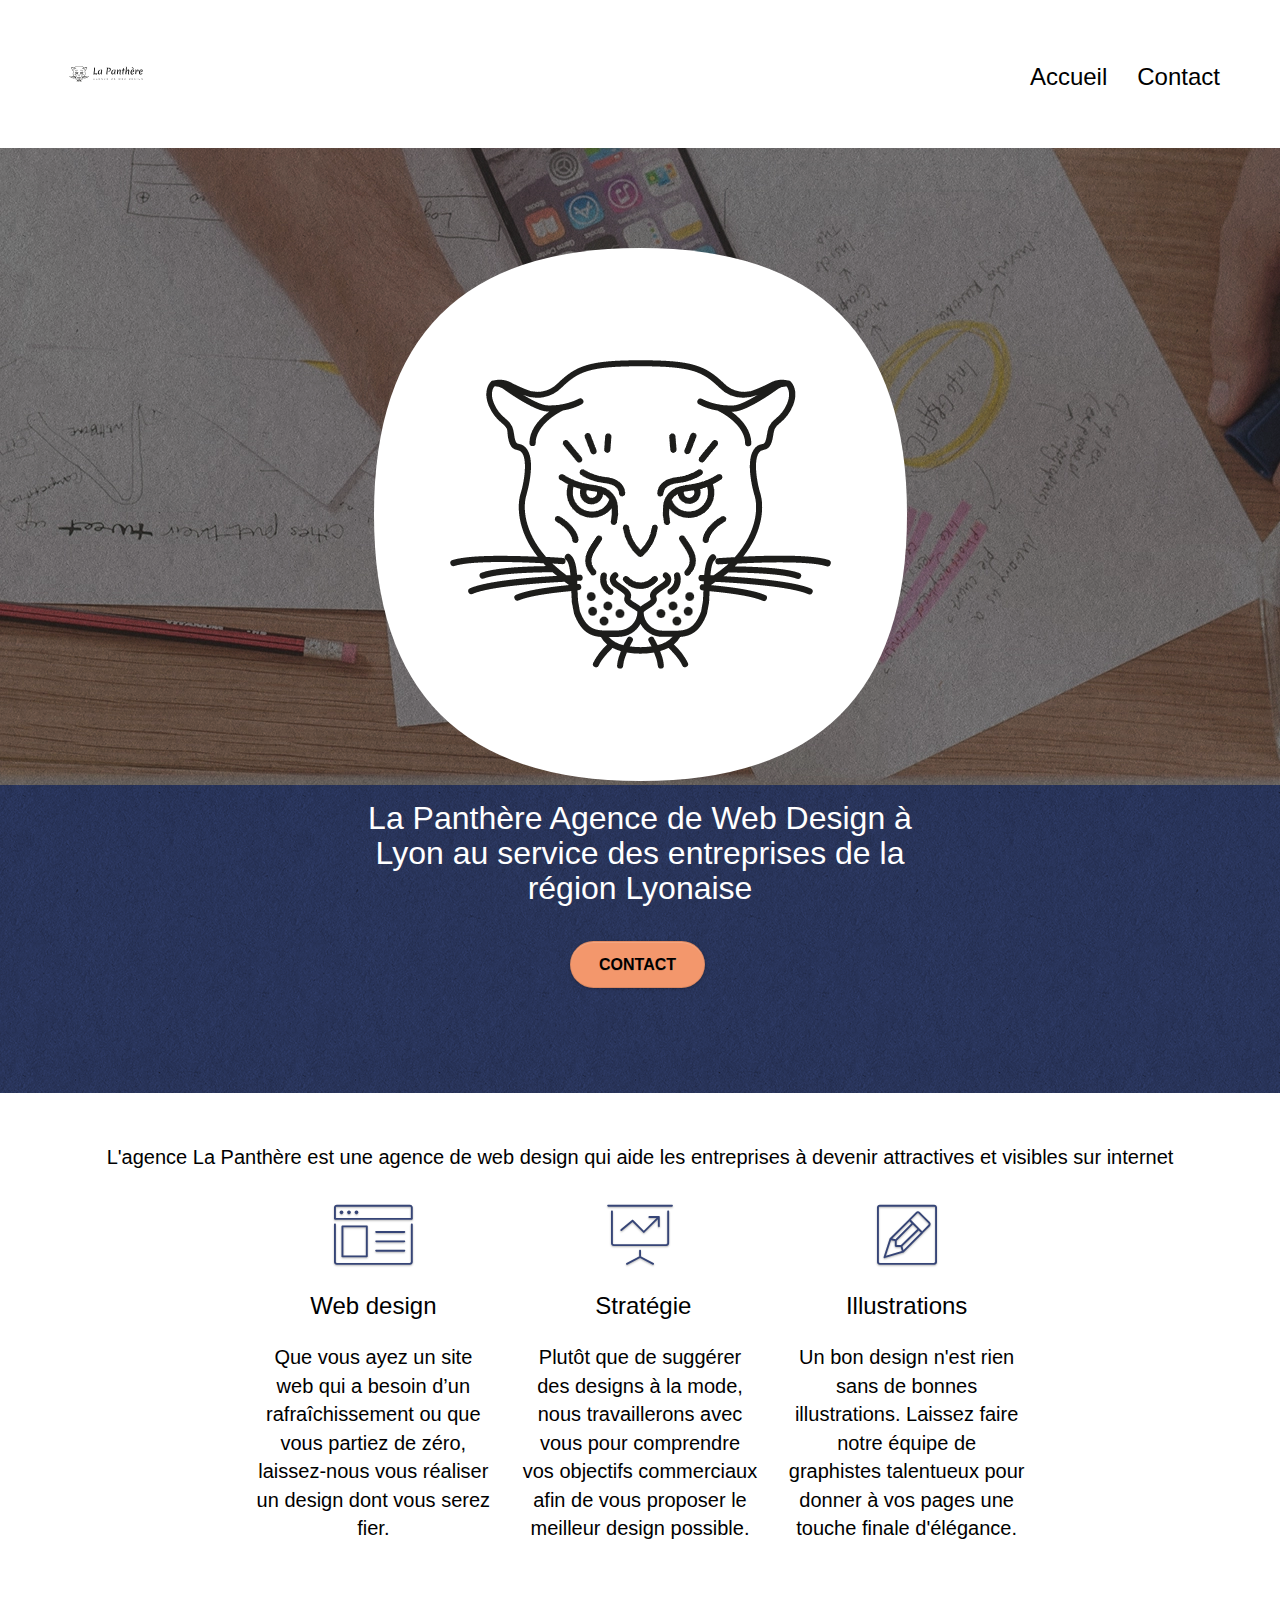
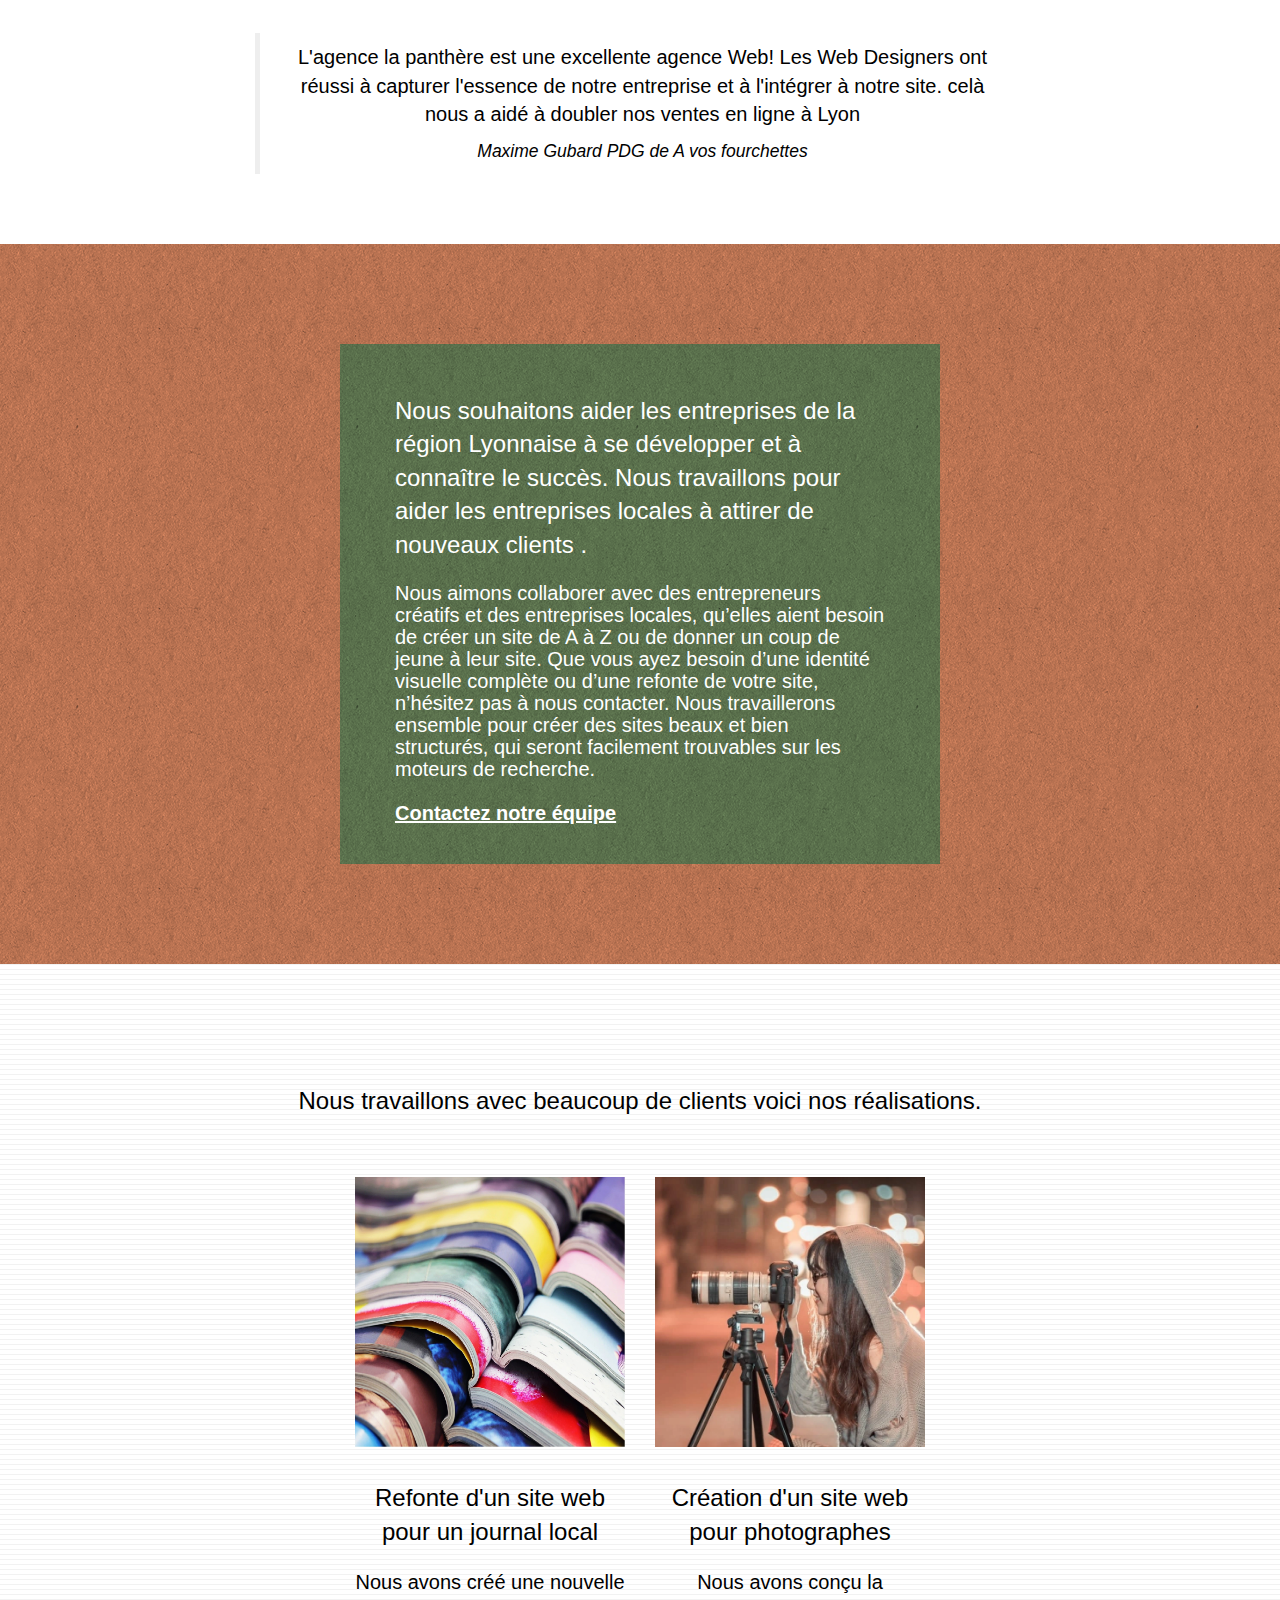
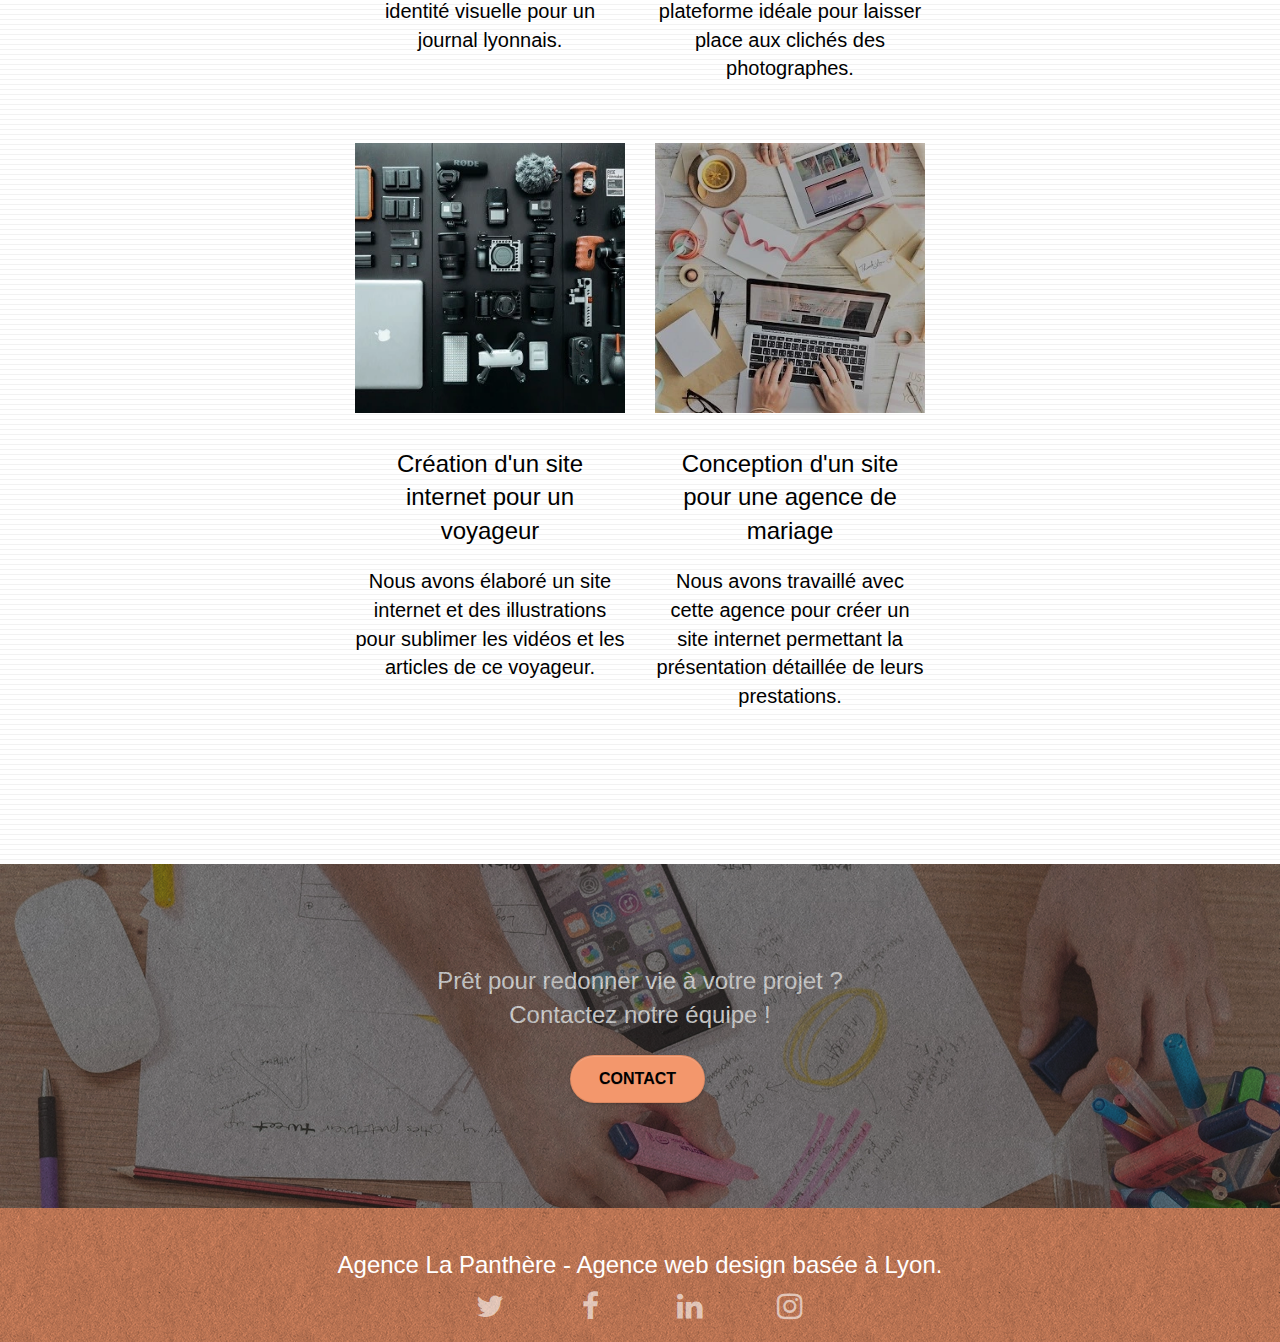
<file: index.html>
<!doctype html>
<html lang="fr">

<head>

        <meta charset="utf-8">

        <meta name="description"
                content="Entreprise Web design Lyon, Stratégie Web, Illustrations,site internet pour les entrerpises, région Lyonaise, seo, accessibilité, visibilité">

        <meta name="viewport" content="width=device-width, initial-scale=1.0, viewport-fit=cover">

        <link rel="shortcut icon" type="image/jpg" href="lapanthere.jpg">

        <link rel="stylesheet" type="text/css" href="./css/bootstrap.css">
        <link rel="stylesheet" type="text/css" href="style.css">
        <link rel="stylesheet" type="text/css" href="./css/font-awesome.css">
        <link rel="stylesheet" type="text/css" href="./css/et-line.css">


        <script src="./js/jquery-2.1.0.js"></script>
        <script src="./js/bootstrap.js"></script>
        <script src="./js/blocs.js"></script>
        <script src="./js/jquery.touchSwipe.js" defer></script>
        <script src="./js/gmaps.js"></script>

        <title>La Panthère, Entreprise Web design Lyon</title>

        <!-- Analytics -->

        <!-- Analytics END -->

</head>

<body>
        <main>
                <!-- Principal conteneur -->
                <div class="page-container">

                        <!-- bloc-0 -->

                        <div class="bloc bgc-white l-bloc " id="bloc-0">
                                <div class="container bloc-sm">
                                        <nav class="navbar row">
                                                <div class="navbar-header">
                                                        <a class="navbar-brand" href="index.html"><img
                                                                        src="img/agence-la-panthere-monochrome.svg"
                                                                        alt="lyon web design logo agence web meilleure agence"
                                                                        height="60"></a>
                                                        <button id="nav-toggle" type="button"
                                                                class="ui-navbar-toggle navbar-toggle"
                                                                data-toggle="collapse" data-target=".navbar-1">
                                                                <span class="sr-only">Toggle navigation</span><span
                                                                        class="icon-bar"></span><span
                                                                        class="icon-bar"></span><span
                                                                        class="icon-bar"></span>
                                                        </button>
                                                </div>
                                                <div class="collapse navbar-collapse navbar-1 special-dropdown-nav">
                                                        <ul class="site-navigation nav navbar-nav">
                                                                <li>
                                                                        <a href="index.html">Accueil</a>
                                                                </li>
                                                                <li>
                                                                        <a href="contact.html">Contact</a>
                                                                </li>
                                                        </ul>
                                                </div>
                                        </nav>
                                </div>
                        </div>

                        <!-- bloc-0 END -->

                        <!-- bloc-1-presentation -->
                        <section>
                                <div class="bloc bgc-dark-slate-blue bg-banniere d-bloc bg-t-edge bloc-bg-texture texture-paper b-parallax"
                                        id="bloc-1-hero">
                                        <div class="container bloc-lg">
                                                <div class="row tight-width-whitespace">
                                                        <div class="col-sm-12">
                                                                <img src="img/logo.png"
                                                                        class="center-block image-resize-mode"
                                                                        height="40"
                                                                        alt="Agence La Panthère, agence web Lyon, création logo Lyon">
                                                                <h1 class="text-center hero-bloc-text">
                                                                        La Panthère Agence de Web Design à Lyon au
                                                                        service des entreprises de la région Lyonaise
                                                                </h1>
                                                                <div class="text-center">
                                                                        <a href="contact.html"
                                                                                class="btn btn-lg btn-clean btn-rd cta-hero btn-atomic-tangerine"
                                                                                id="cta-hero">Contact</a>
                                                                </div>
                                                        </div>
                                                </div>
                                        </div>
                                </div>
                        </section>
                        <!-- bloc-1-presentation END -->

                        <!-- bloc-2-services -->
                        <section>
                                <div class="bloc bgc-white l-bloc" id="bloc-2-services">
                                        <div class="container bloc-md">
                                                <div class="row">
                                                        <div class="col-sm-12 text-center">
                                                                <p class="text-center tc-black">
                                                                        L'agence La Panthère est une agence de
                                                                        web design qui aide les entreprises à
                                                                        devenir attractives et visibles sur
                                                                        internet
                                                                </p>
                                                        </div>
                                                </div>
                                                <div class="row voffset-lg med-width-whitespace">
                                                        <div class="col-sm-4">
                                                                <div class="text-center">
                                                                        <span
                                                                                class="et-icon-browser sm-shadow icon-dark-slate-blue icons icon-lg"></span>
                                                                </div>
                                                                <h2 class="mg-md text-center tc-black">
                                                                        Web design
                                                                </h2>
                                                                <p class="text-center tc-black ">
                                                                        Que vous ayez un site web qui a besoin
                                                                        d&rsquo;un rafraîchissement ou que vous partiez
                                                                        de zéro, laissez-nous vous réaliser un design
                                                                        dont vous serez fier.
                                                                </p>
                                                        </div>
                                                        <div class="col-sm-4">
                                                                <div class="text-center">
                                                                        <span
                                                                                class="et-icon-presentation sm-shadow icon-dark-slate-blue icons icon-lg"></span>
                                                                </div>
                                                                <h2 class="mg-md text-center tc-black">
                                                                        &nbsp;Stratégie
                                                                </h2>
                                                                <p class="text-center tc-black">
                                                                        Plutôt que de suggérer des designs à la mode,
                                                                        nous travaillerons avec vous pour comprendre vos
                                                                        objectifs commerciaux afin de vous proposer le
                                                                        meilleur design possible.<br>
                                                                </p>
                                                        </div>
                                                        <div class="col-sm-4">
                                                                <div class="text-center">
                                                                        <span
                                                                                class="et-icon-edit sm-shadow icon-dark-slate-blue icons icon-lg"></span>
                                                                </div>
                                                                <h2 class="mg-md text-center tc-black">
                                                                        Illustrations
                                                                </h2>
                                                                <p class="text-center tc-black">
                                                                        Un bon design n'est rien sans de bonnes
                                                                        illustrations. Laissez faire notre équipe de
                                                                        graphistes talentueux pour donner à vos pages
                                                                        une touche finale d'élégance.
                                                                </p>
                                                        </div>
                                                </div>
                                                <div class="row voffset-lg voffset">
                                                        <div class="col-xs-12 col-md-8 col-md-offset-2 text-center">
                                                                <blockquote>
                                                                        <p class="text-center tc-black">
                                                                                L'agence la panthère est une excellente
                                                                                agence
                                                                                Web!
                                                                                Les Web Designers ont réussi à capturer
                                                                                l'essence de notre entreprise
                                                                                et à l'intégrer à notre site.
                                                                                celà nous a aidé à doubler nos ventes en
                                                                                ligne à
                                                                                Lyon
                                                                        </p>
                                                                        <cite class="text-center tc-black">
                                                                                Maxime Gubard PDG de A vos fourchettes
                                                                        </cite>
                                                                </blockquote>
                                                        </div>
                                                </div>
                                        </div>
                                </div>
                        </section>
                        <!-- bloc-2-services END -->
                        <!-- bloc-3-what-i-do -->
                        <section>
                                <div class="bloc tc-white bgc-atomic-tangerine bg-presentation d-bloc bloc-bg-texture texture-paper b-parallax"
                                        id="bloc-3-what-i-do">
                                        <div class="container bloc-lg">
                                                <div class="row tight-width-whitespace black-background">
                                                        <div class="col-sm-12">
                                                                <h2 class="mg-md tc-white">
                                                                        Nous souhaitons aider les entreprises de la
                                                                        région Lyonnaise à se développer et à connaître
                                                                        le succès. Nous travaillons pour aider les
                                                                        entreprises locales à attirer de nouveaux
                                                                        clients .<br>
                                                                </h2>
                                                                <p class="statement-bloc-text tc-white">
                                                                        Nous aimons collaborer avec des entrepreneurs
                                                                        créatifs et des entreprises locales,
                                                                        qu’elles aient besoin de créer un site de A à Z
                                                                        ou de donner un coup de jeune à leur site.
                                                                        Que vous ayez besoin d’une identité visuelle
                                                                        complète ou d’une refonte de votre site,
                                                                        n’hésitez pas à nous contacter. Nous
                                                                        travaillerons ensemble pour créer des sites
                                                                        beaux et bien structurés, qui seront facilement
                                                                        trouvables sur les moteurs de recherche.
                                                                        <br><br><a class="ltc-white bold-link"
                                                                                href="contact.html">Contactez notre
                                                                                équipe</a><br>
                                                                </p>
                                                        </div>
                                                </div>
                                        </div>
                                </div>
                        </section>
                        <!-- bloc-3-what-i-do END -->
                        <!-- bloc-4-portfolio -->
                        <section>
                                <div class="bloc bgc-white bg-lines-h2-bg bg-repeat l-bloc" id="bloc-4-portfolio">
                                        <div class="container bloc-lg">
                                                <div class="row">
                                                        <div class="col-sm-12 text-center">
                                                                <h2 class="text-center tc-black">
                                                                        Nous travaillons avec beaucoup de clients
                                                                        voici nos réalisations.
                                                                </h2>
                                                        </div>
                                                </div>
                                                <div class="row tight-width-whitespace portfolio-row">
                                                        <div class="col-sm-6">
                                                                <article>
                                                                        <a href="#journal-local"
                                                                                data-lightbox="img/journal-local.webp"
                                                                                data-gallery-id="gallery-1"
                                                                                data-caption="Refonte d'un site web pour un journal local"
                                                                                data-frame="snapshot-lb"><img
                                                                                        src="img/journal-local.webp"
                                                                                        alt="Lyon web design logo agence web meilleure agence et refonte site web journal"
                                                                                        class="img-responsive portfolio-thumb"></a>

                                                                        <h2 class="mg-md text-center tc-black">
                                                                                Refonte d'un site web pour un journal
                                                                                local
                                                                        </h2>
                                                                        <p class="text-center tc-black">
                                                                                Nous avons créé une nouvelle identité
                                                                                visuelle
                                                                                pour un journal lyonnais.
                                                                        </p>
                                                                </article>
                                                        </div>
                                                        <div class="col-sm-6">
                                                                <article>
                                                                        <a href="#photographes"
                                                                                data-lightbox="img/photographes.webp"
                                                                                data-gallery-id="gallery-1"
                                                                                data-caption="Création d'un site web pour photographes"
                                                                                data-frame="snapshot-lb"><img
                                                                                        src="img/photographes.webp"
                                                                                        class="img-responsive portfolio-thumb"
                                                                                        alt="Lyon web design logo agence web meilleure agence, Création d'un site web pour photographes"></a>
                                                                        <h2 class="mg-md text-center tc-black">
                                                                                Création d'un site web pour photographes
                                                                        </h2>
                                                                        <p class="text-center tc-black">
                                                                                Nous avons conçu la plateforme idéale
                                                                                pour
                                                                                laisser place aux clichés des
                                                                                photographes.
                                                                        </p>
                                                                </article>
                                                        </div>
                                                </div>
                                                <div class="row tight-width-whitespace portfolio-row">
                                                        <div class="col-sm-6">
                                                                <article>
                                                                        <a href="#articles-voyageur"
                                                                                data-lightbox="img/articles-voyageur.webp"
                                                                                data-gallery-id="gallery-1"
                                                                                data-caption="Création d'un site internet pour un voyageur"
                                                                                data-frame="snapshot-lb"><img
                                                                                        src="img/articles-voyageur.webp"
                                                                                        class="img-responsive portfolio-thumb"
                                                                                        alt="paris web design logo agence web meilleure agence, Création d'un site web pour voyageur"></a>
                                                                        <h2 class="mg-md text-center tc-black">
                                                                                Création d'un site internet pour un
                                                                                voyageur
                                                                        </h2>
                                                                        <p class="text-center tc-black">
                                                                                Nous avons élaboré un site internet et
                                                                                des
                                                                                illustrations pour sublimer les vidéos
                                                                                et les
                                                                                articles de ce voyageur.
                                                                        </p>
                                                                </article>
                                                        </div>
                                                        <div class="col-sm-6">
                                                                <article>
                                                                        <a href="#agence-mariage"
                                                                                data-lightbox="img/agence-mariage.webp"
                                                                                data-gallery-id="gallery-1"
                                                                                data-caption="Conception d'un site pour une agence de mariage"
                                                                                data-frame="snapshot-lb"><img
                                                                                        src="img/agence-mariage.webp"
                                                                                        class="img-responsive portfolio-thumb"
                                                                                        alt=" lyon web design logo agence web meilleure agence, Création d'un site web pour agence de mariage"></a>
                                                                        <h2 class="mg-md text-center tc-black">
                                                                                Conception d'un site pour une agence de
                                                                                mariage
                                                                        </h2>
                                                                        <p class="text-center tc-black">
                                                                                Nous avons travaillé avec cette agence
                                                                                pour
                                                                                créer un site internet permettant la
                                                                                présentation détaillée de leurs
                                                                                prestations.
                                                                        </p>
                                                                </article>
                                                        </div>
                                                </div>
                                        </div>
                                </div>
                        </section>
                        <!-- bloc-4-portfolio END -->

                        <!-- bloc-5-cta -->
                        <section>
                                <div class="bloc bgc-dark-slate-blue bg-banniere d-bloc bloc-bg-texture texture-paper"
                                        id="bloc-5-cta">
                                        <div class="container bloc-lg">
                                                <div class="row">
                                                        <h2 class="mg-md text-center tc-white tight-width-whitespace">
                                                                Prêt pour redonner vie à votre projet ?<br>Contactez
                                                                notre équipe !
                                                        </h2>
                                                        <div class="col-sm-12 text-center">
                                                                <a href="contact.html"
                                                                        class="btn btn-atomic-tangerine btn-clean btn-rd btn-lg cta-hero">Contact</a>
                                                        </div>
                                                </div>
                                        </div>
                                </div>
                        </section>
                        <!-- bloc-5-cta END -->

                        <!-- Footer - bloc-8 -->
                        <footer>
                                <div class="bloc bgc-atomic-tangerine d-bloc bloc-bg-texture texture-paper" id="bloc-8">
                                        <div class="container bloc-sm">
                                                <div class="row">
                                                        <div class="col-sm-12">
                                                                <h2 class="text-center tc-white">
                                                                        Agence La Panthère - Agence web design basée à
                                                                        Lyon.<br>
                                                                </h2>
                                                                <div class="row row-no-gutters social">
                                                                        <div class="col-sm-3">
                                                                                <div class="text-center white">
                                                                                        <a class="social white"
                                                                                                href="index.html"><span
                                                                                                        class="fa fa-twitter icon-md"></span></a>
                                                                                </div>
                                                                        </div>
                                                                        <div class="col-sm-3">
                                                                                <div class="text-center white">
                                                                                        <a class="social white"
                                                                                                href="index.html"><span
                                                                                                        class="fa fa-facebook icon-md"></span></a>
                                                                                </div>
                                                                        </div>
                                                                        <div class="col-sm-3">
                                                                                <div class="text-center white">
                                                                                        <a class="social white"
                                                                                                href="index.html"><span
                                                                                                        class="fa fa-linkedin icon-md"></span></a>
                                                                                </div>
                                                                        </div>
                                                                        <div class="col-sm-3">
                                                                                <div class="text-center white">
                                                                                        <a class="social white"
                                                                                                href="index.html"><span
                                                                                                        class="fa fa-instagram icon-md"></span></a>
                                                                                </div>
                                                                        </div>
                                                                </div>
                                                        </div>
                                                </div>
                                        </div>
                                </div>
                        </footer>
                        <!-- Footer - bloc-8 END -->
                </div>
        </main>
        <!-- Principal conteneur END -->
</body>

</html>
</file>
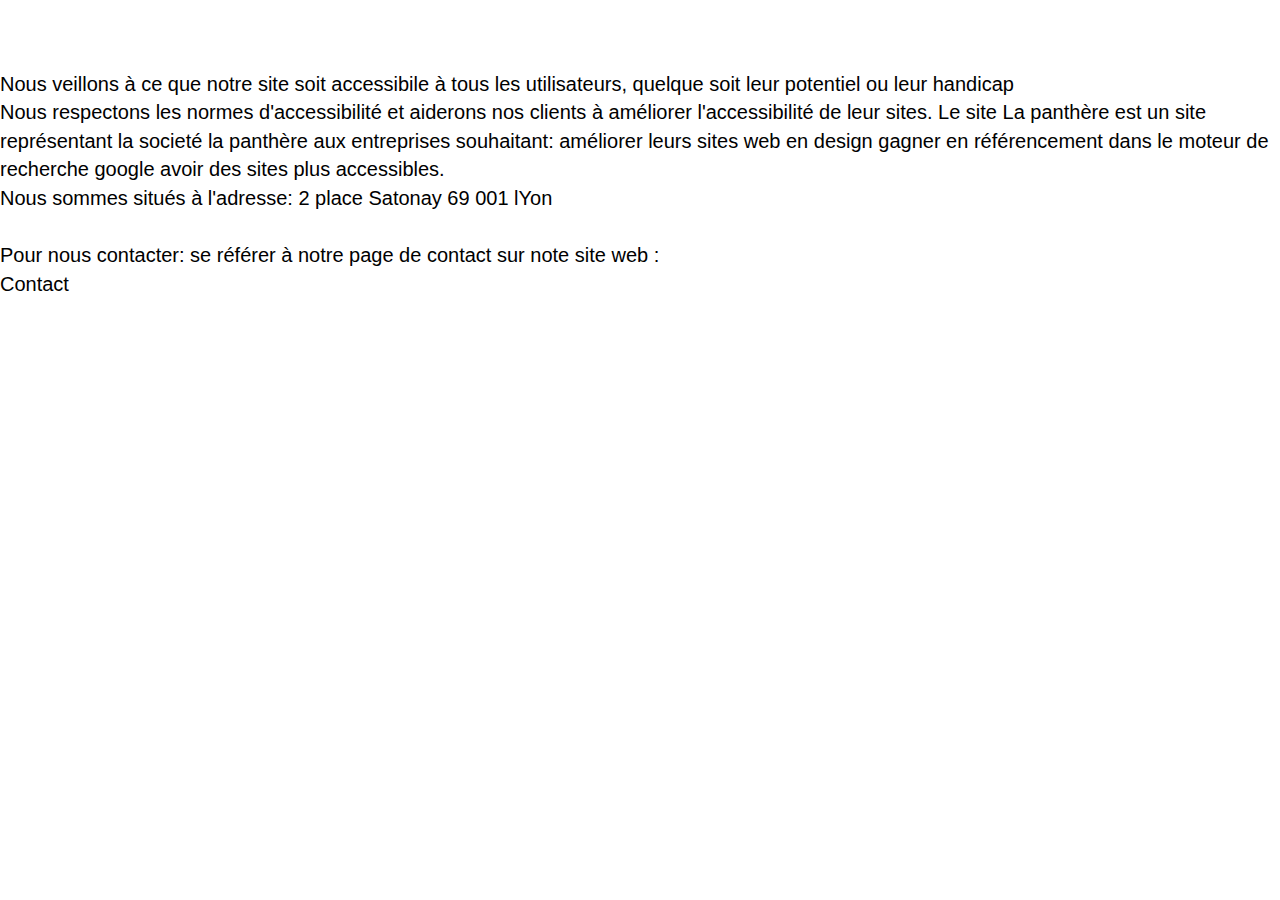
<file: accessibilite.html>
<!doctype html>
<html lang="fr">
<head>
    <meta charset="utf-8">
    <meta name="keywords" content="seo, google, site web, site internet, agence design paris, agence design, agence design,agence design,agence design,agence design,agence design,agence design,agence design,agence design">
    <meta name="description" content="">
    <meta name="viewport" content="width=device-width, initial-scale=1.0, viewport-fit=cover">
    <link rel="shortcut icon" type="image/png" href="favicon.jpg">

        <link rel="stylesheet" type="text/css" href="./css/bootstrap.css">
        <link rel="stylesheet" type="text/css" href="style.css">
        <link rel="stylesheet" type="text/css" href="./css/font-awesome.css">
        <link rel="stylesheet" type="text/css" href="./css/et-line.css">


        <script src="./js/jquery-2.1.0.js"></script>
        <script src="./js/bootstrap.js"></script>
        <script src="./js/blocs.js"></script>
        <script src="./js/jquery.touchSwipe.js" defer></script>
        <script src="./js/gmaps.js"></script>

    <title>.</title>

<!-- Analytics -->

<!-- Analytics END -->

</head>
<body>
<!-- Principal conteneur -->
<div class="page-container">

        <h1 class="text-center">
               Acccessibilité de notre site web
            </h1>
           <p>
     Nous veillons à ce que notre site soit accessibile à tous les utilisateurs, quelque soit leur potentiel ou leur handicap
    <br>
        Nous respectons les normes d'accessibilité et aiderons nos clients à améliorer l'accessibilité de leur sites.

    Le site La panthère est un site représentant la societé la panthère aux entreprises souhaitant:
   améliorer leurs sites web en design
   gagner en référencement dans le moteur de recherche google
   avoir des sites plus accessibles.
   <br>
 Nous sommes situés à l'adresse:
 2 place Satonay 69 001 lYon
 <br>
<br>
 Pour nous contacter: se référer à notre page de contact sur note site web :
   <br>
   <a href="contact.html">Contact</a>
             <br>
    </p>

</div>
</body>
</file>
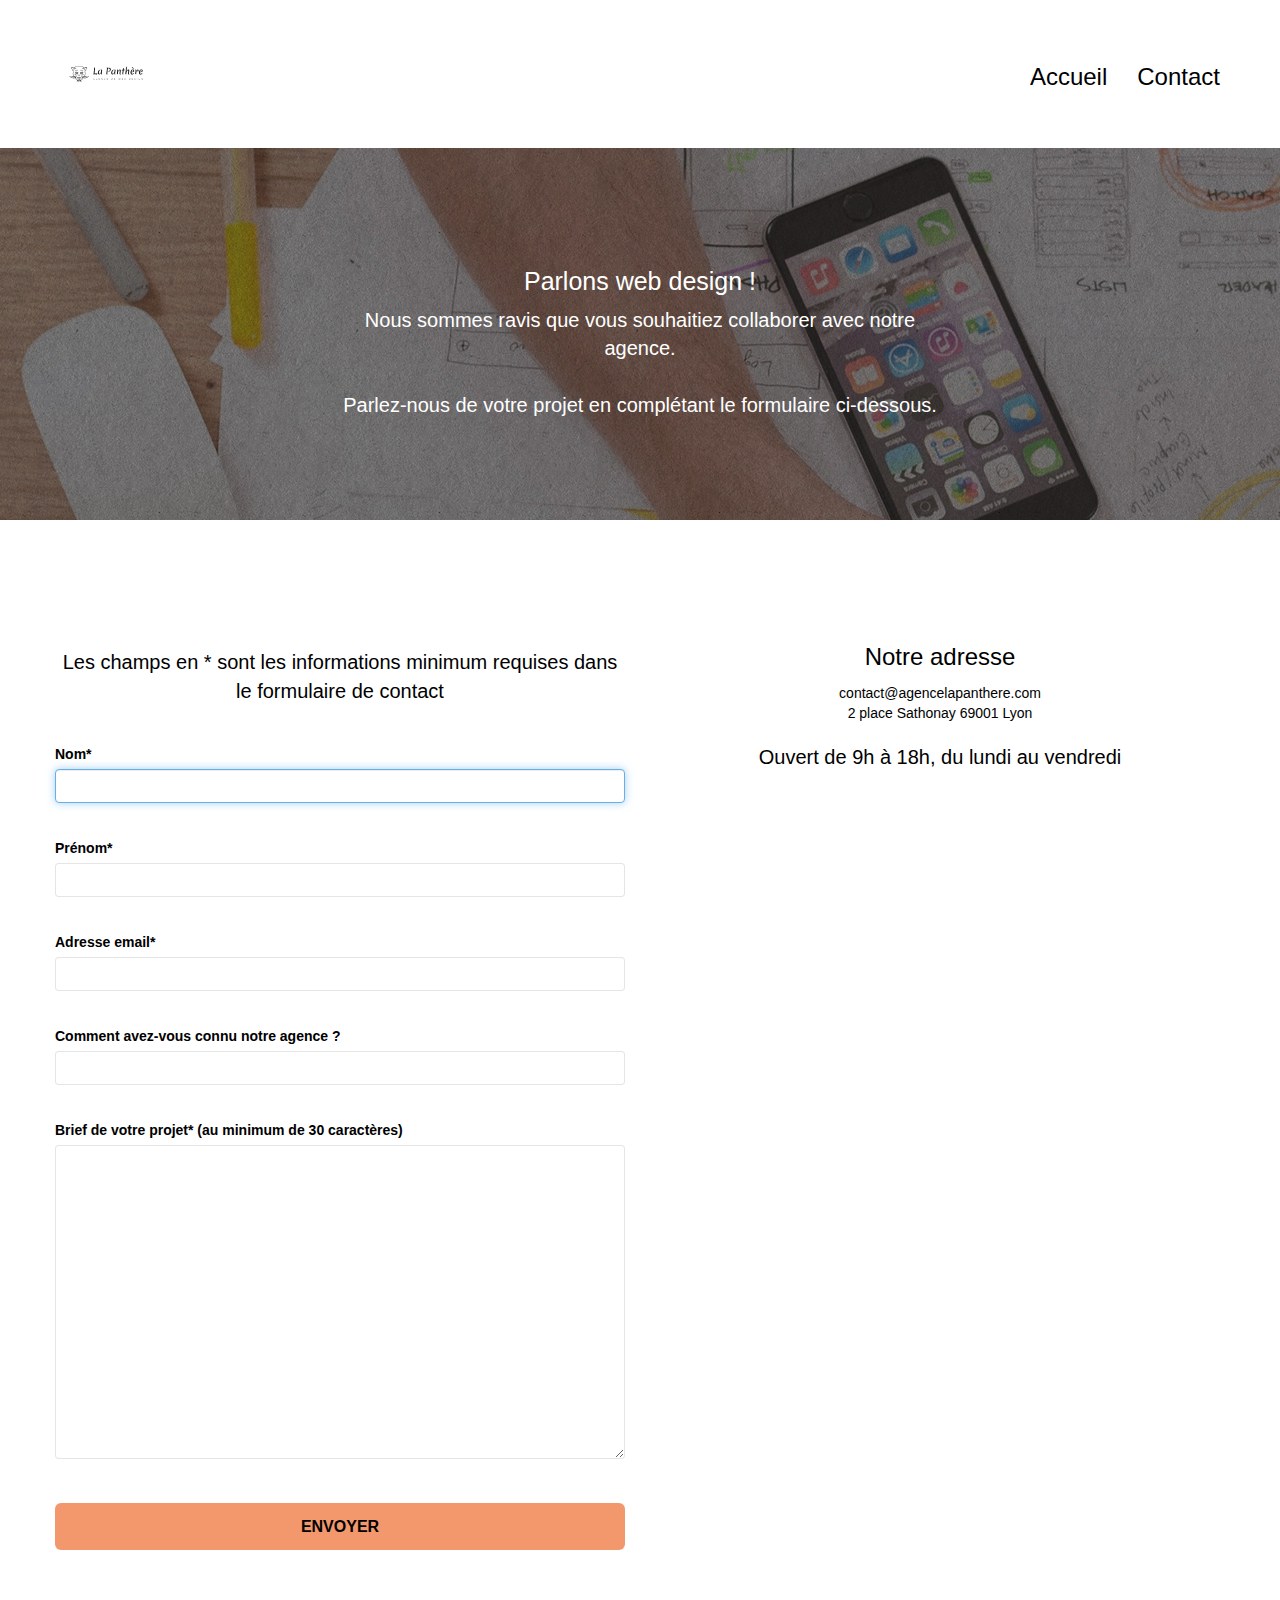
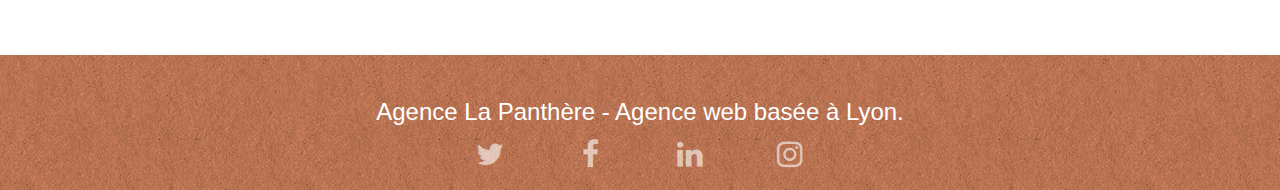
<file: contact.html>
<!doctype html>
<html lang="fr">

<head>
	<meta charset="utf-8">
	<meta name="description"
		content="Entreprise Web Design à Lyon, site internet, agence Design Web Lyon, SEO, ACCESSIBILITE, Visibilité, Stratégie Web, Région Lyonaise, contact@agencelapanthere">
	<meta name="viewport" content="width=device-width, initial-scale=1.0, viewport-fit=cover">
	<link rel="shortcut icon" type="image/png" href="lapanthere.jpg">

	<link rel="stylesheet" type="text/css" href="./css/bootstrap.css">
	<link rel="stylesheet" type="text/css" href="style.css">
	<link rel="stylesheet" type="text/css" href="./css/font-awesome.css">
	<link rel="stylesheet" type="text/css" href="./css/et-line.css">


	<script src="./js/jquery-2.1.0.js"></script>
	<script src="./js/bootstrap.js"></script>
	<script src="./js/blocs.js"></script>
	<script src="./js/jquery.touchSwipe.js" defer></script>
	<script src="./js/gmaps.js"></script>

	<title>Contactez nous, La panthère: Agence Web Design à Lyon </title>

	<!-- Analytics -->

	<!-- Analytics END -->

</head>

<body>
	<!-- Principal conteneur -->
	<main>
		<div class="page-container">

			<!-- bloc-0 -->
			<div class="bloc bgc-white l-bloc " id="bloc-0">
				<div class="container bloc-sm">
					<nav class="navbar row">
						<div class="navbar-header">
							<a class="navbar-brand" href="index.html"><img src="img/agence-la-panthere-monochrome.svg"
									alt="logo agence lyonaise web design " height="60"></a>
							<button id="nav-toggle" type="button" class="ui-navbar-toggle navbar-toggle"
								data-toggle="collapse" data-target=".navbar-1">
								<span class="sr-only">Toggle navigation</span><span class="icon-bar"></span><span
									class="icon-bar"></span><span class="icon-bar"></span>
							</button>
						</div>
						<div class="collapse navbar-collapse navbar-1 special-dropdown-nav">
							<ul class="site-navigation nav navbar-nav">
								<li>
									<a href="index.html">Accueil</a>
								</li>
								<li>
									<a href="contact.html">Contact</a>
								</li>
							</ul>
						</div>
					</nav>
				</div>
			</div>
			<!-- bloc-0 END -->

			<!-- bloc-6 -->
			<section>
				<div class="bloc bg-dots-bg bg-repeat bgc-atomic-tangerine bg-banniere d-bloc bloc-bg-texture texture-paper"
					id="bloc-6">
					<div class="container bloc-lg">
						<div class="row">
							<div class="col-sm-12">
								<h1 class="text-center hero-bloc-text">
									Parlons web design !
								</h1>
								<p class="text-center mg-lg tc-white tight-width-whitespace">
									Nous sommes ravis que vous souhaitiez collaborer avec notre agence.<br>
									<br>
									Parlez-nous de votre projet en complétant le formulaire ci-dessous.
								</p>
							</div>
						</div>
					</div>
				</div>
			</section>
			<!-- bloc-6 END -->

			<!-- bloc-7 -->
			<div class="bloc bgc-white l-bloc" id="bloc-7">
				<div class="container bloc-lg">
					<div class="row">
						<div class="col-sm-6">
							<form id="form_1" novalidate>
								<p class="text-center tc-black ">
									<br>
									Les champs en * sont les informations minimum requises dans le formulaire de
									contact<br>
									<br>
								<div class="form-group">
									<label for="name">Nom*
									</label>
									<input id="name" autofocus class="form-control" required>
									<br>
								</div>
								<div class="form-group">
									<label for="firstname"> Prénom* </label>
									<input id="firstname" class="form-control" required>
									<br>
								</div>
								<div class="form-group">
									<label for="email">Adresse email* </label>
									<input id="email" class="form-control" type="email" required>
									<br>
								</div>
								<div class="form-group">
									<label for="input_504">Comment avez-vous connu notre agence ? </label>
									<input class="form-control" required id="input_504">
									<br>
								</div>
								<div class="form-group">
									<label for="message">Brief de votre projet* (au minimum de 30
										caractères)<br></label>
									<textarea id="message" class="form-control" rows="15" cols="100"
										required></textarea>
									<br>
								</div>
								<button class="bloc-button btn btn-lg btn-block cta-hero btn-atomic-tangerine"
									type="submit">
									Envoyer
								</button>
							</form>
						</div>
						<div class="col-sm-6 ">
							<article class="text-center tc-black">
								<h2>Notre adresse</h2>
								<address>
									<a href="mailto:contact@agencelapanthere.com">contact@agencelapanthere.com</a><br>
									<a href="nos-locaux">2 place Sathonay 69001 Lyon</a>
								</address>
								<p>Ouvert de 9h à 18h, du lundi au vendredi</p>
							</article>
						</div>
					</div>
				</div>
			</div>
			<!-- bloc-7 END -->

			<!-- Footer - bloc-8 -->
			<footer>
				<div class="bloc bgc-atomic-tangerine d-bloc bloc-bg-texture texture-paper" id="bloc-8">
					<div class="container bloc-sm">
						<div class="row">
							<div class="col-sm-12">
								<h2 class="text-center tc-white">
									Agence La Panthère - Agence web basée à Lyon.<br>
								</h2>
								<div class="row row-no-gutters social">
									<div class="col-sm-3">
										<div class="text-center white">
											<a class="social white" href="index.html"><span
													class="fa fa-twitter icon-md"></span></a>
										</div>
									</div>
									<div class="col-sm-3">
										<div class="text-center white">
											<a class="social white" href="index.html"><span
													class="fa fa-facebook icon-md"></span></a>
										</div>
									</div>
									<div class="col-sm-3">
										<div class="text-center white">
											<a class="social white" href="index.html"><span
													class="fa fa-linkedin icon-md"></span></a>
										</div>
									</div>
									<div class="col-sm-3">
										<div class="text-center white">
											<a class="social white" href="index.html"><span
													class="fa fa-instagram icon-md"></span></a>
										</div>
									</div>
								</div>
							</div>
						</div>
					</div>
				</div>
			</footer>
			<!-- Footer - bloc-8 END -->
		</div>
	</main>
	<!-- Principal conteneur END -->
</body>

</html>
</file>
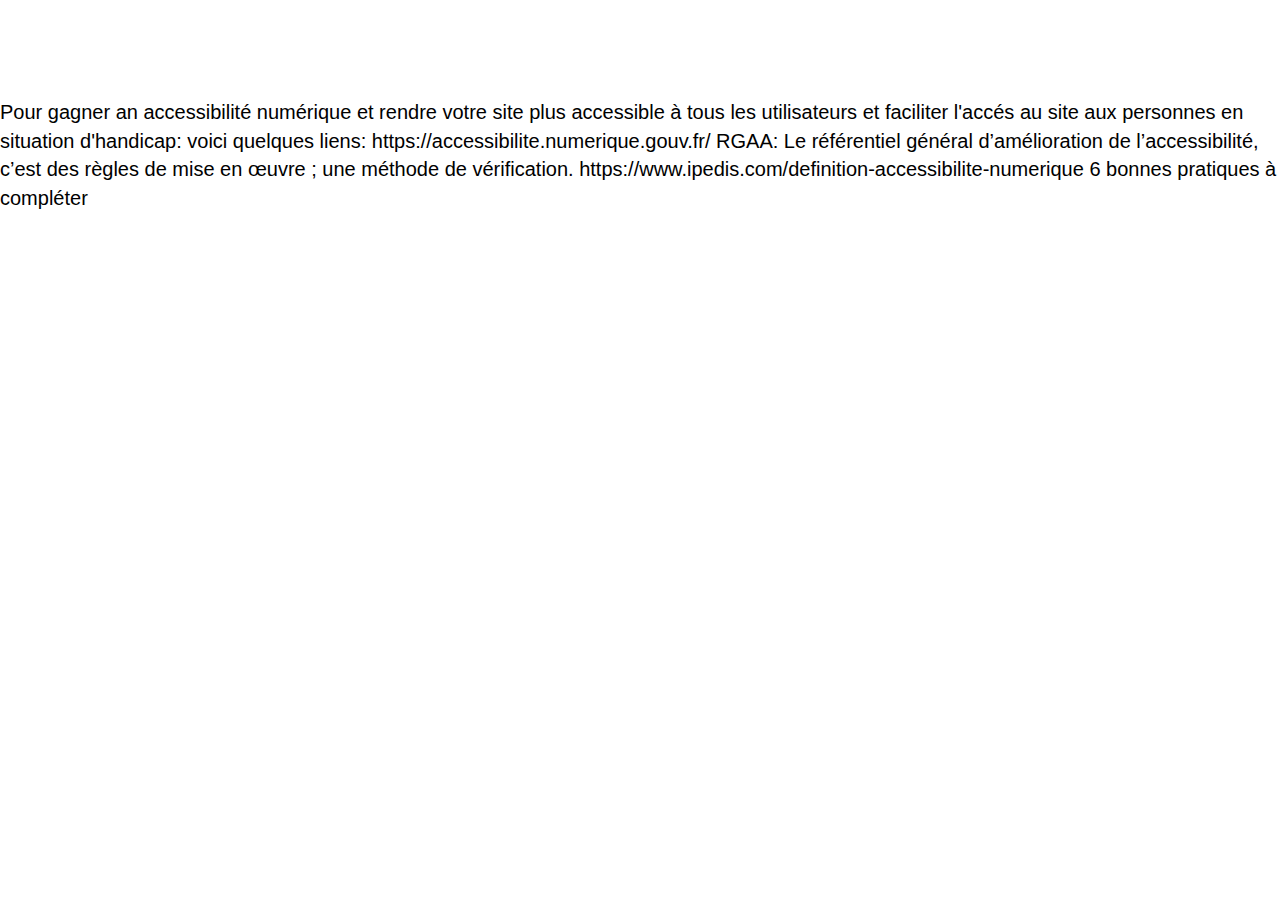
<file: liens-accessibilite-utiles.html>
<!doctype html>
<html lang="fr">
<head>
    <meta charset="utf-8">
    <meta name="keywords" content="seo, google, site web, site internet, agence design paris, agence design, agence design,agence design,agence design,agence design,agence design,agence design,agence design,agence design">
    <meta name="description" content="">
    <meta name="viewport" content="width=device-width, initial-scale=1.0, viewport-fit=cover">
    <link rel="shortcut icon" type="image/png" href="favicon.jpg">

        <link rel="stylesheet" type="text/css" href="./css/bootstrap.css">
        <link rel="stylesheet" type="text/css" href="style.css">
        <link rel="stylesheet" type="text/css" href="./css/font-awesome.css">
        <link rel="stylesheet" type="text/css" href="./css/et-line.css">


        <script src="./js/jquery-2.1.0.js"></script>
        <script src="./js/bootstrap.js"></script>
        <script src="./js/blocs.js"></script>
        <script src="./js/jquery.touchSwipe.js" defer></script>
        <script src="./js/gmaps.js"></script>

    <title>.</title>

<!-- Analytics -->

<!-- Analytics END -->

</head>
<body>
<!-- Principal conteneur -->
<div class="page-container">

        <h1 class="text-center">
               Acccessibilité de notre site web
            </h1>
           <p>
    <br>
Pour gagner an accessibilité numérique et rendre votre site plus accessible à tous les utilisateurs et faciliter l'accés au site aux personnes en situation d'handicap:

   voici quelques liens:

    https://accessibilite.numerique.gouv.fr/
    RGAA:  Le référentiel général d’amélioration de l’accessibilité, c’est

           des règles de mise en œuvre ;
           une méthode de vérification.

   https://www.ipedis.com/definition-accessibilite-numerique
   6 bonnes pratiques
  à compléter
	   </p>
</div>
</body>
</file>
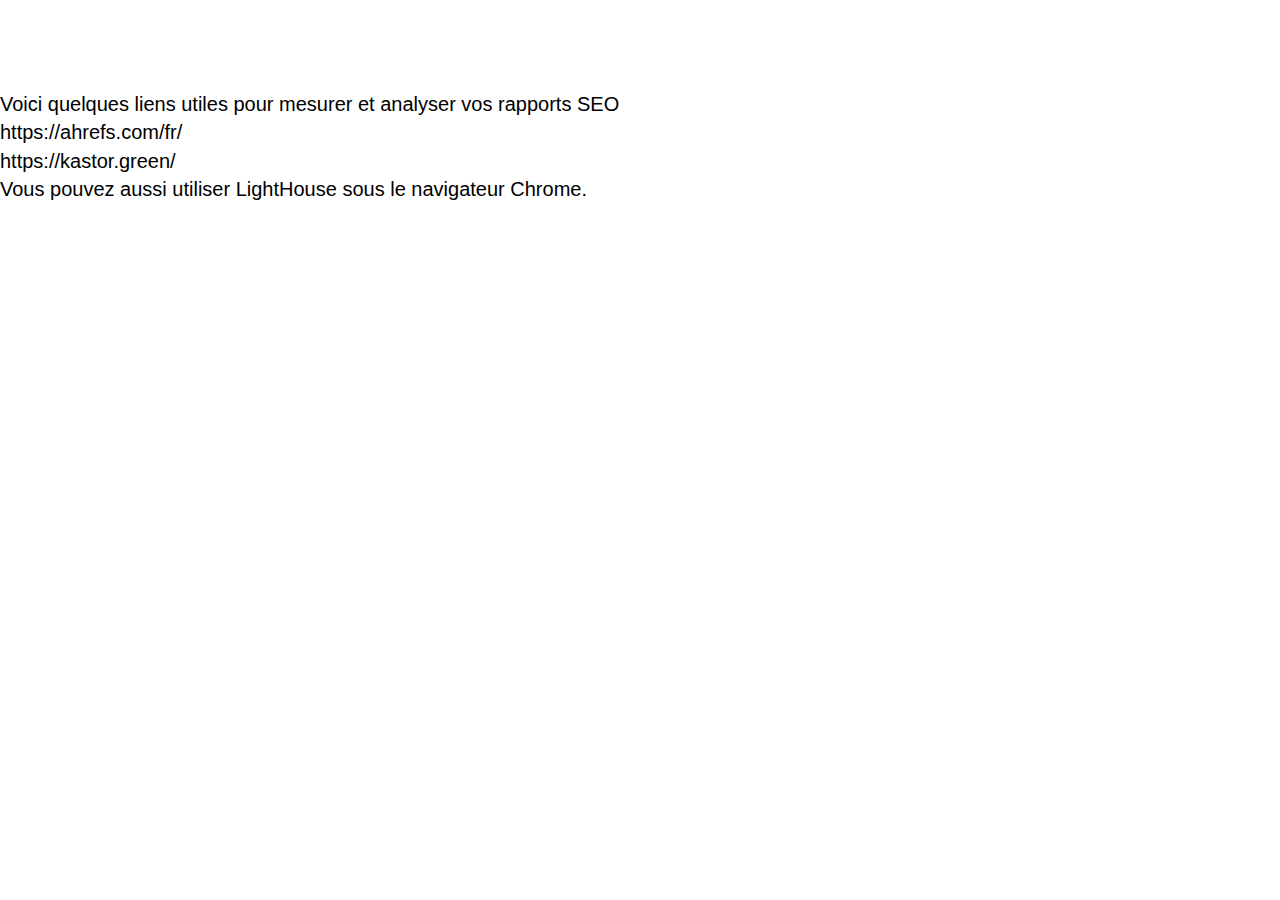
<file: liens-seo-utiles.html>
<!doctype html>
<html lang="fr">
<head>
    <meta charset="utf-8">
    <meta name="keywords" content="seo, google, site web, site internet, agence design paris, agence design, agence design,agence design,agence design,agence design,agence design,agence design,agence design,agence design">
    <meta name="description" content="">
    <meta name="viewport" content="width=device-width, initial-scale=1.0, viewport-fit=cover">
    <link rel="shortcut icon" type="image/png" href="favicon.jpg">

        <link rel="stylesheet" type="text/css" href="./css/bootstrap.css">
        <link rel="stylesheet" type="text/css" href="style.css">
        <link rel="stylesheet" type="text/css" href="./css/font-awesome.css">
        <link rel="stylesheet" type="text/css" href="./css/et-line.css">


        <script src="./js/jquery-2.1.0.js"></script>
        <script src="./js/bootstrap.js"></script>
        <script src="./js/blocs.js"></script>
        <script src="./js/jquery.touchSwipe.js" defer></script>
        <script src="./js/gmaps.js"></script>

    <title>.</title>

<!-- Analytics -->

<!-- Analytics END -->

</head>
<body>
<!-- Principal conteneur -->
<div class="page-container">



          <h1 class="text-center">
                 Liens SEO utiles
            </h1>
             
           <br>

    <p>


     Voici quelques liens utiles pour mesurer et analyser vos rapports SEO

     <br>
	https://ahrefs.com/fr/	
	<br>
	https://kastor.green/
	<br>

	Vous pouvez aussi utiliser LightHouse sous le navigateur Chrome.
       <br>

    </p> 

</div>
</body>
</file>
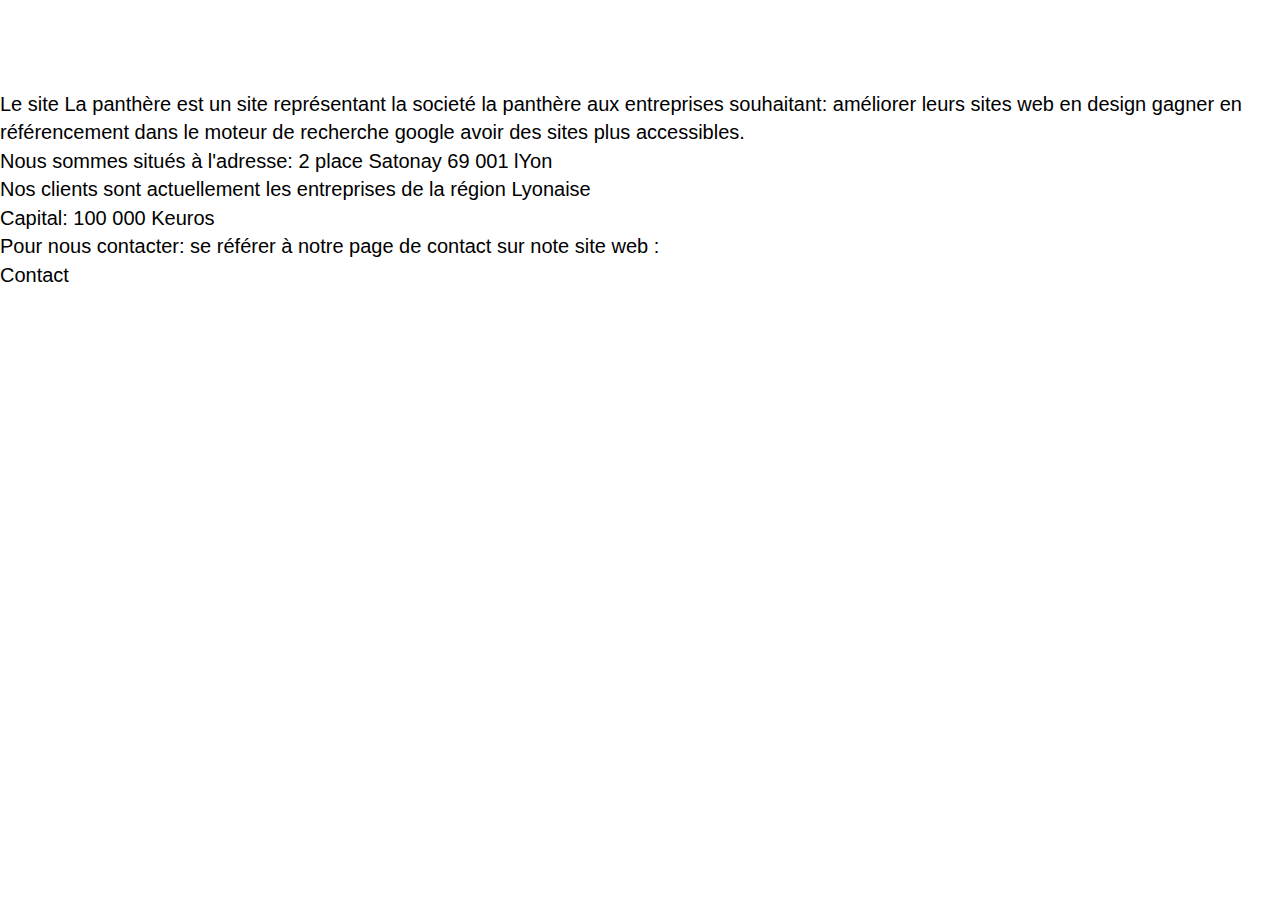
<file: mentions-legales.html>
<!doctype html>
<html lang="fr">
<head>
    <meta charset="utf-8">
    <meta name="keywords" content="seo, google, site web, site internet, agence design paris, agence design, agence design,agence design,agence design,agence design,agence design,agence design,agence design,agence design">
    <meta name="description" content="">
    <meta name="viewport" content="width=device-width, initial-scale=1.0, viewport-fit=cover">
    <link rel="shortcut icon" type="image/png" href="favicon.jpg">

        <link rel="stylesheet" type="text/css" href="./css/bootstrap.css">
        <link rel="stylesheet" type="text/css" href="style.css">
        <link rel="stylesheet" type="text/css" href="./css/font-awesome.css">
        <link rel="stylesheet" type="text/css" href="./css/et-line.css">


        <script src="./js/jquery-2.1.0.js"></script>
        <script src="./js/bootstrap.js"></script>
        <script src="./js/blocs.js"></script>
        <script src="./js/jquery.touchSwipe.js" defer></script>
        <script src="./js/gmaps.js"></script>

    <title>.</title>

<!-- Analytics -->

<!-- Analytics END -->

</head>
<body>
<!-- Principal conteneur -->
<div class="page-container">

	  <h1 class="text-center">
                 Mentions légales
            </h1>
  
                           
            <br>
	
    <p>
 Le site La panthère est un site représentant la societé la panthère aux entreprises souhaitant:
   améliorer leurs sites web en design
   gagner en référencement dans le moteur de recherche google 
   avoir des sites plus accessibles.
   <br>
   Nous sommes situés à l'adresse:
 2 place Satonay 69 001 lYon
 <br>
 Nos clients sont actuellement les entreprises de la région Lyonaise
 <br>
 Capital: 100 000 Keuros
 <br>
 Pour nous contacter: se référer à notre page de contact sur note site web :
   <br>
   <a href="contact.html">Contact</a>
	     <br>                                    
    </p>  

</div>
</body>
</file>
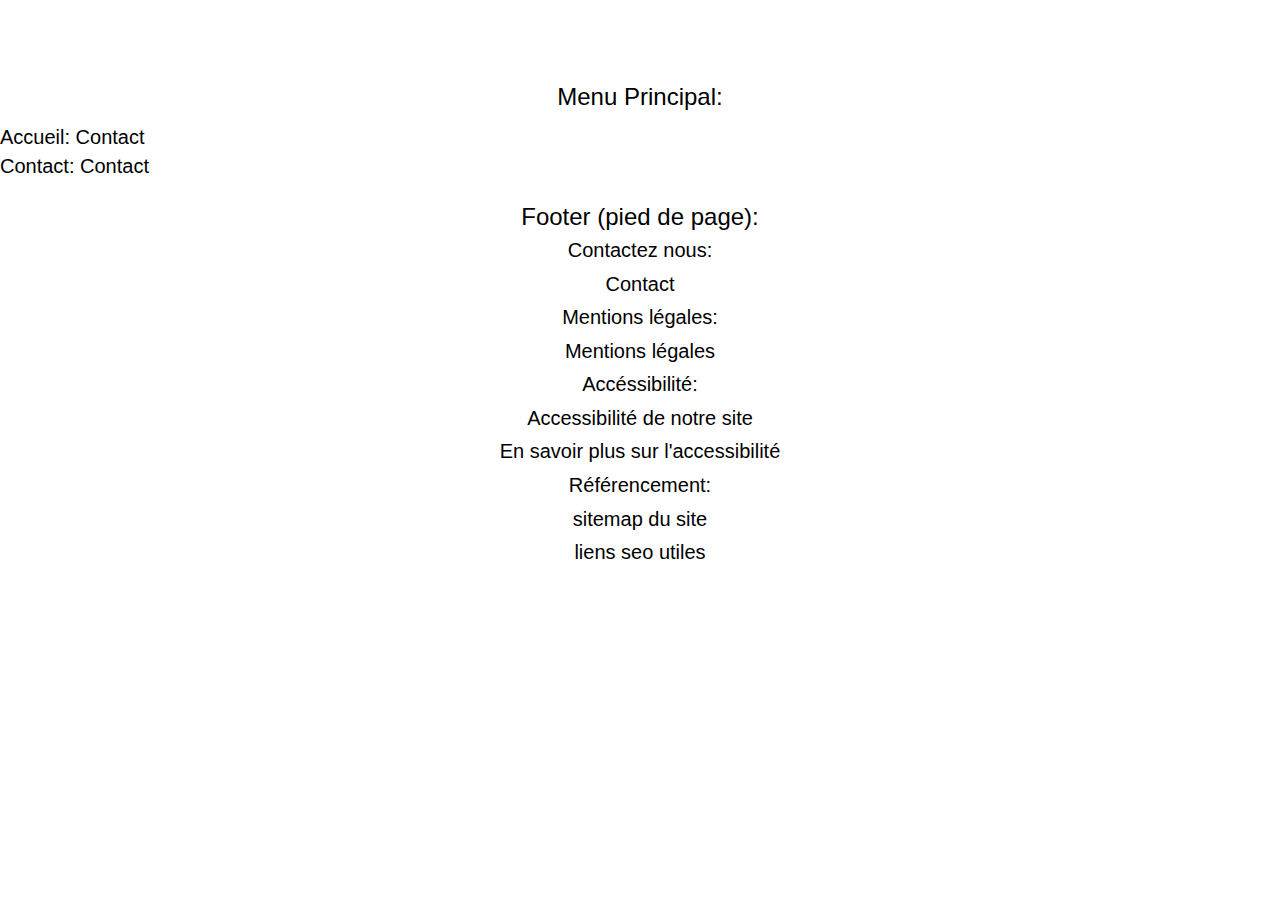
<file: sitemap.html>
<!doctype html>
<html lang="fr">
<head>
    <meta charset="utf-8">
    <meta name="keywords" content="seo, google, site web, site internet, agence design paris, agence design, agence design,agence design,agence design,agence design,agence design,agence design,agence design,agence design">
    <meta name="description" content="">
    <meta name="viewport" content="width=device-width, initial-scale=1.0, viewport-fit=cover">
    <link rel="shortcut icon" type="image/png" href="favicon.jpg">

        <link rel="stylesheet" type="text/css" href="./css/bootstrap.css">
        <link rel="stylesheet" type="text/css" href="style.css">
        <link rel="stylesheet" type="text/css" href="./css/font-awesome.css">
        <link rel="stylesheet" type="text/css" href="./css/et-line.css">


        <script src="./js/jquery-2.1.0.js"></script>
        <script src="./js/bootstrap.js"></script>
        <script src="./js/blocs.js"></script>
        <script src="./js/jquery.touchSwipe.js" defer></script>
        <script src="./js/gmaps.js"></script>

    <title>.</title>

<!-- Analytics -->

<!-- Analytics END -->

</head>
<body>
<!-- Principal conteneur -->
<div class="page-container">

        <h1 class="text-center">
             sitemap du site la panthère:
            </h1>
           
	   <h2 class="text-center">
	   Menu Principal:
	   </h2>
	   <p>
	   Accueil: <a href="index.html">Contact</a>
	   <br>
	   Contact: <a href="contact.html">Contact</a>

	   </p>

	   <h2 class="text-center">

	   Footer (pied de page):
	   
	    <p>
	    Contactez nous:
             <br>
	    <a href="contact.html">Contact</a>

	    <br>

	    Mentions légales:  
	       <br>
	    <a href="mentions-legales.html">Mentions légales</a>
	        <br>
	    Accéssibilité:
               <br>
	     
	     <a href="accessibilite.html">Accessibilité de notre site</a>
	       <br>
	     <a href="liens-accessibilite-utiles">En savoir plus sur l'accessibilité</a>
	       <br>
		     
            Référencement:
	      <br>
	    <a href="sitemap.html">sitemap du site
	      <br>
            <a href="liens-seo-utiles.html">liens seo utiles</a>

               <br>
           </p>

</div>
</body>
</file>
<file: style.css>
body {
    margin: 0;
    padding: 0;
    background: #FFF;
    overflow-x: hidden;
    -webkit-font-smoothing: antialiased;
    -moz-osx-font-smoothing: grayscale;
}

a,
button {
    transition: all .3s ease-in-out;
    outline: none !important;
}

a:hover {
    text-decoration: none;
    cursor: pointer;
}

#page-loading-blocs-notifaction {
    position: fixed;
    top: 0;
    bottom: 0;
    width: 100%;
    z-index: 100000;
    background: #FFFFFF url("img/pageload-spinner.gif") no-repeat center center;
}

.bloc {
    width: 100%;
    clear: both;
    background: 50% 50% no-repeat;
    padding: 0 50px;
    -webkit-background-size: cover;
    -moz-background-size: cover;
    -o-background-size: cover;
    background-size: cover;
    position: relative;
}

.bloc .container {
    padding-left: 0;
    padding-right: 0;
}

.bloc-lg {
    padding: 100px 50px;
}

.bloc-md {
    padding: 50px;
}

.bloc-sm {
    padding: 20px 50px;
}

.bg-center,
.bg-l-edge,
.bg-r-edge,
.bg-t-edge,
.bg-b-edge,
.bg-tl-edge,
.bg-bl-edge,
.bg-tr-edge,
.bg-br-edge,
.bg-repeat {
    -webkit-background-size: auto !important;
    -moz-background-size: auto !important;
    -o-background-size: auto !important;
    background-size: auto !important;
}

.bg-repeat {
    background: repeat;
}

.bg-t-edge {
    background: top no-repeat;
}

.bloc-bg-texture::before {
    content: "";
    background-size: 2px 2px;
    position: absolute;
    top: 0;
    bottom: 0;
    left: 0;
    right: 0;
}

.texture-paper::before {
    background: url("img/texture-paper.png");
    background-size: 280px 280px;
}

.b-parallax {
    background-attachment: fixed;
}

.d-bloc {
    color: rgba(255, 255, 255, .7);
}

.d-bloc button:hover {
    color: rgba(255, 255, 255, .9);
}

.d-bloc .icon-round,
.d-bloc .icon-square,
.d-bloc .icon-rounded,
.d-bloc .icon-semi-rounded-a,
.d-bloc .icon-semi-rounded-b {
    border-color: rgba(255, 255, 255, .9);
}

.d-bloc .divider-h span {
    border-color: rgba(255, 255, 255, .2);
}

.d-bloc .a-btn,
.d-bloc .navbar a,
.d-bloc .navbar-brand,
.d-bloc a .icon-sm,
.d-bloc a .icon-md,
.d-bloc a .icon-lg,
.d-bloc a .icon-xl,
.d-bloc h1 a,
.d-bloc h2 a,
.d-bloc h3 a,
.d-bloc h4 a,
.d-bloc h5 a,
.d-bloc h6 a,
.d-bloc p a {
    color: rgba(255, 255, 255, .6);
}

.d-bloc .a-btn:hover,
.d-bloc .navbar a:hover,
.d-bloc .navbar-brand:hover,
.d-bloc a:hover .icon-sm,
.d-bloc a:hover .icon-md,
.d-bloc a:hover .icon-lg,
.d-bloc a:hover .icon-xl,
.d-bloc h1 a:hover,
.d-bloc h2 a:hover,
.d-bloc h3 a:hover,
.d-bloc h4 a:hover,
.d-bloc h5 a:hover,
.d-bloc h6 a:hover,
.d-bloc p a:hover {
    color: rgba(255, 255, 255, 1);
}

.d-bloc .navbar-toggle .icon-bar {
    background: rgba(255, 255, 255, 1);
}

.d-bloc .btn-wire,
.d-bloc .btn-wire:hover {
    color: rgba(255, 255, 255, 1);
    border-color: rgba(255, 255, 255, 1);
}

.d-bloc .panel {
    color: rgba(0, 0, 0, .5);
}

.d-bloc .panel button:hover {
    color: rgba(0, 0, 0, .7);
}

.d-bloc .panel icon {
    border-color: rgba(0, 0, 0, .7);
}

.d-bloc .panel .divider-h span {
    border-color: rgba(0, 0, 0, .1);
}

.d-bloc .panel .a-btn {
    color: rgba(0, 0, 0, .6);
}

.d-bloc .panel .a-btn:hover {
    color: rgba(0, 0, 0, 1);
}

.d-bloc .panel .btn-wire,
.d-bloc .panel .btn-wire:hover {
    color: rgba(0, 0, 0, .7);
    border-color: rgba(0, 0, 0, .3);
}

.d-bloc .panel,
.l-bloc {
    color: rgba(0, 0, 0, .5);
}

.d-bloc .panel button:hover,
.l-bloc button:hover {
    color: rgba(0, 0, 0, .7);
}

.l-bloc .icon-round,
.l-bloc .icon-square,
.l-bloc .icon-rounded,
.l-bloc .icon-semi-rounded-a,
.l-bloc .icon-semi-rounded-b {
    border-color: rgba(0, 0, 0, .7);
}

.d-bloc .panel .divider-h span,
.l-bloc .divider-h span {
    border-color: rgba(0, 0, 0, .1);
}

.d-bloc .panel .a-btn,
.l-bloc .a-btn,
.l-bloc .navbar a,
.l-bloc .navbar-brand,
.l-bloc a .icon-sm,
.l-bloc a .icon-md,
.l-bloc a .icon-lg,
.l-bloc a .icon-xl,
.l-bloc h1 a,
.l-bloc h2 a,
.l-bloc h3 a,
.l-bloc h4 a,
.l-bloc h5 a,
.l-bloc h6 a,
.l-bloc p a {
    color: rgba(0, 0, 0, .6);
}

.d-bloc .panel .a-btn:hover,
.l-bloc .a-btn:hover,
.l-bloc .navbar a:hover,
.l-bloc .navbar-brand:hover,
.l-bloc a:hover .icon-sm,
.l-bloc a:hover .icon-md,
.l-bloc a:hover .icon-lg,
.l-bloc a:hover .icon-xl,
.l-bloc h1 a:hover,
.l-bloc h2 a:hover,
.l-bloc h3 a:hover,
.l-bloc h4 a:hover,
.l-bloc h5 a:hover,
.l-bloc h6 a:hover,
.l-bloc p a:hover {
    color: rgba(0, 0, 0, 1);
}

.l-bloc .navbar-toggle .icon-bar {
    color: rgba(0, 0, 0, .6);
}

.d-bloc .panel .btn-wire,
.d-bloc .panel .btn-wire:hover,
.l-bloc .btn-wire,
.l-bloc .btn-wire:hover {
    color: rgba(0, 0, 0, .7);
    border-color: rgba(0, 0, 0, .3);
}

.voffset {
    margin-top: 30px;
}

.voffset-lg {
    margin-top: 80px;
}

.row-no-gutters {
    margin-right: 0;
    margin-left: 0;
}

.row.row-no-gutters>[class^="col-"],
.row.row-no-gutters>[class*=" col-"] {
    padding-right: 0;
    padding-left: 0;
}

#bloc-1-hero h1 {
    font-size: 32px;
}

.navbar {
    margin-bottom: 0;
    z-index: 1;
}

.navbar-brand {
    height: auto;
    padding: 3px 15px;
    font-size: 25px;
    font-weight: normal;
    font-weight: 600;
    line-height: 44px;
}

.navbar-brand img {
    max-height: 200px;
    margin: 0 5px 0 0;
    display: inline;
}

.navbar-brand img[src$=svg] {
    min-width: 100px;
}

.nav-center .navbar-brand img {
    margin: 0;
}

.navbar .nav {
    padding-top: 2px;
    margin-right: -16px;
    float: right;
    z-index: 1;
}

.nav>li {
    float: left;
    margin-top: 4px;
    font-size: 24px;
}

.navbar-nav .open .dropdown-menu>li>a {
    text-align: inherit;
}

.nav>li a:hover,
.nav>li a:focus {
    background: transparent;
}

.navbar-toggle {
    margin: 10px 10px 0 0;
    border: 0px;
}

.navbar-toggle:hover {
    background: transparent !important;
}

.navbar-toggle .icon-bar {
    background-color: rgba(0, 0, 0, .5);
    width: 26px;
}

.nav-invert .navbar .nav {
    float: left;
}

.nav-invert .navbar-header,
.nav-invert .navbar-brand {
    float: right;
    position: relative;
    z-index: 2;
}

@media (min-width: 768px) {
    .site-navigation {
        position: absolute;
        top: 50%;
        right: 20px;
        transform: translate(0, -50%);
        -webkit-transform: translateY(-50%);
    }

    .nav>li .dropdown-menu a,
    .nav>li .dropdown-menu a:hover {
        color: #484848;
    }

    .nav-invert .site-navigation {
        left: 0;
        right: 0;
    }

    .nav-center {
        text-align: center;
    }

    .nav-center .navbar-header {
        width: 100%;
    }

    .nav-center .navbar-header,
    .nav-center .navbar-brand,
    .nav-center .nav>li {
        float: none;
        display: inline-block;
    }

    .nav-center .site-navigation {
        position: relative;
        width: 100%;
        right: 0;
        margin-right: 0px;
        margin-top: 20px;
    }

    .nav-center.mini-nav .navbar-toggle {
        float: none;
        margin: 10px auto 0;
    }

}

.nav>li>.dropdown a {
    background: none !important;
    display: block;
    padding: 14px 15px;
}

nav .caret {
    margin: 0 5px;
}

.dropdown-menu .dropdown-menu {
    top: -8px;
    left: 100%;
}

.dropdown-menu .dropmenu-flow-right {
    top: 100%;
    left: 0;
    margin-left: -1px;
    border-top-left-radius: 0;
    border-top-right-radius: 0;
}

.dropdown-menu .dropdown span {
    border: 4px solid black;
    border-top-color: transparent;
    border-right-color: transparent;
    border-bottom-color: transparent;
    margin: 6px -5px 0 0 !important;
    float: right;
}

.mg-md {
    margin-top: 10px;
    margin-bottom: 20px;
}

.mg-lg {
    margin-top: 20px;
    margin-bottom: 50px;
}

.btn {
    margin: 0 5px 5px 0;
}

.btn.pull-right {
    margin: 0 0 5px 5px;
}

.btn-d,
.btn-d:hover,
.btn-d:focus {
    color: #FFF;
    background: rgba(0, 0, 0, .3);
}

button {
    outline: none !important;
}

.btn-rd {
    border-radius: 40px;
}

.btn-clean {
    border: 1px solid rgba(0, 0, 0, .08);
    border-bottom-color: rgba(0, 0, 0, .1);
    text-shadow: 0 1px 0 rgba(0, 0, 1, .1);
    box-shadow: 0 1px 3px rgba(0, 0, 1, .25), inset 0 1px 0 0 rgba(255, 255, 255, .15);
}

.icon-md {
    font-size: 30px !important;
}

.icon-lg {
    font-size: 60px !important;
}

.sm-shadow {
    text-shadow: 0 1px 2px rgba(0, 0, 0, .3);
}

.panel-sq,
.panel-sq .panel-heading,
.panel-sq .panel-footer {
    border-radius: 0;
}

.panel-rd {
    border-radius: 30px;
}

.panel-rd .panel-heading {
    border-radius: 29px 29px 0 0;
}

.panel-rd .panel-footer {
    border-radius: 0 0 29px 29px;
}

.form-control {
    border-color: rgba(0, 0, 0, .1);
    box-shadow: none;
}

.scrollToTop {
    width: 40px;
    height: 40px;
    position: fixed;
    bottom: 20px;
    right: 20px;
    opacity: 0;
    z-index: 500;
    transition: all .3s ease-in-out;
}

.scrollToTop span {
    margin-top: 6px;
}

.showScrollTop {
    font-size: 14px;
    opacity: 1;
}

a[data-lightbox] {
    position: relative;
    display: block;
    text-align: center;
}

a[data-lightbox]:hover::before {
    content: "+";
    font-family: "HelveticaNeue-Light", "Helvetica Neue Light", "Helvetica Neue", Helvetica, Arial;
    font-size: 32px;
    width: 50px;
    height: 50px;
    margin-left: -25px;
    border-radius: 50%;
    background: rgba(0, 0, 0, .6);
    color: #FFF;
    font-weight: 100;
    z-index: 1;
    position: absolute;
    top: 50%;
    transform: translateY(-50%);
    -webkit-transform: translateY(-50%);
}

a[data-lightbox]:hover img {
    opacity: 0.6;
    -webkit-animation-fill-mode: none;
    animation-fill-mode: none;
}

#lightbox-modal {
    display: flex;
    align-items: center;
}

#lightbox-modal .modal-dialog {
    width: 90%;
    max-width: 900px;
    margin: 0 auto 0;
}

#lightbox-modal .modal-dialog img {
    max-height: 90vh;
    margin: 0 auto;
}

.lightbox-caption {
    padding: 20px;
    color: #FFF;
    background: rgba(0, 0, 0, .5);
    position: absolute;
    left: 15px;
    right: 15px;
    bottom: 5px;
}

.close-lightbox {
    color: #FFF;
    font-size: 30px;
    position: absolute;
    top: 20px;
    right: 20px;
    z-index: 20;
    background: rgba(0, 0, 0, .5);
    border: none;
    line-height: 30px;
    padding: 0 9px 5px;
    opacity: 0.3;
}

.close-lightbox:hover,
.next-lightbox:hover,
.prev-lightbox:hover {
    opacity: 1.0;
    color: #FFF;
}

.next-lightbox,
.prev-lightbox {
    font-size: 24px;
    color: rgba(255, 255, 255, .9);
    background: rgba(0, 0, 0, .5);
    transition: all .2s ease-in-out;
    position: absolute;
    top: 45%;
    z-index: 1;
    opacity: 0.4;
}

.next-lightbox {
    padding: 6px 8px 1px 13px;
    right: 25px;
}

.prev-lightbox {
    padding: 6px 13px 1px 10px;
    left: 25px;
}

.snapshot-lb .modal-body {
    padding-bottom: 45px;
}

.snapshot-lb .lightbox-caption {
    padding: 0;
    color: rgba(0, 0, 0, .5);
    background: none;
}

h1,
h2,
h3,
h4,
h5,
h6,
p,
label {
    font-size: "12px";
    color: #000000 !important;
}

.btn,
a {
    font-family: "helvetica";
    font-weight: 400;
    color: #000000 !important;
}

.container {
    max-width: 1200px;
}

.hero-bloc-text {
    font-size: 25px;
}

.hero-bloc-text-sub {
    font-size: 20px;
}

.statement-bloc-text {
    line-height: 22px;
    font-style: normal;
    font-size: 20px;
    text-align: left;
    font-weight: lighter;
    max-width: 520px;
    margin: auto auto auto auto;
}

p {
    font-size: 20px;
}

.tight-width-whitespace {
    max-width: 600px;
    margin: auto auto auto auto;
}

.h1 {
    font-size: 30px;
    font-family: "Open Sans";
}

.cta-hero {
    margin-top: 24px;
    color: #000000 !important;
    text-transform: uppercase;
    padding: 12px 28px 12px 28px;
    font-size: 16px;
    font-weight: 700;
}

.social {
    max-width: 400px;
    margin: auto auto auto auto;
}

h2 {
    font-size: 24px;
    line-height: 1.4em;
}

h3 {
    font-size: 15px;
    text-transform: uppercase;
    font-weight: 700;
    color: #FFFFFF !important;
}

.med-width-whitespace {
    max-width: 800px;
    margin: auto auto auto auto;
    box-shadow: 0px 0px 0px #000000;
}

h1 {
    color: #FFFFFF !important;
}

h4 {
    color: #FFFFFF !important;
}

.icons {
    margin-bottom: 14px;
    margin-top: 24px;
}

.white {
    color: #FFFFFF !important;
}

.black {
    color: #000000;
}

.portfolio-thumb {
    margin-bottom: 24px;
}

.portfolio-row {
    margin-bottom: 44px;
    margin-top: 50px;
}

.avatar {
    box-shadow: 0px 4px 9px rgba(0, 0, 0, 0.3);
}

.black-background {
    background-color: rgba(65, 147, 99, 0.7);
    padding: 40px 40px 40px 40px;
}

.bold-link {
    font-weight: 900;
    text-decoration: underline !important;
}

.bgc-white {
    background-color: #FFFFFF;
}

.bgc-dark-slate-blue {
    background-color: #364577;
}

.bgc-atomic-tangerine {
    background-color: #F3976C;
}

.tc-white {
    color: #FFFFFF !important;
}

.tc-black {
    color: #000000
}

.btn-atomic-tangerine {
    background: #F3976C;
    color: #000000 !important;
}

.btn-atomic-tangerine:hover {
    background: #c27956 !important;
    color: #000000 !important;
}

.ltc-white {
    color: #FFFFFF !important;
}

.ltc-white:hover {
    color: #cccccc !important;
}

.ltc-atomic-tangerine {
    color: #F3976C !important;
}

.ltc-atomic-tangerine:hover {
    color: #c27956 !important;
}

.icon-dark-slate-blue {
    color: #364577 !important;
    border-color: #364577 !important;
}

.bg-dots-bg {
    background-image: url("img/dots-bg.png");
}

.bg-lines-h2-bg {
    background-image: url("img/lines-h2-bg.png");
}

.bg-banniere {
    background-image: url("img/agence-la-panthere.webp");
}

.bg-presentation {
    background-image: url("img/image-de-presentation.webp");
}

@media (max-width: 1024px) {
    .bloc {
        padding-left: 22px;
        padding-right: 22px;
    }

    .bloc.full-width-bloc,
    .bloc-tile-2.full-width-bloc .container,
    .bloc-tile-3.full-width-bloc .container,
    .bloc-tile-4.full-width-bloc .container {
        padding-left: 0;
        padding-right: 0;
    }
}

@media (max-width: 992px) and (min-width: 768px) {
    .navbar .nav {
        max-width: 80%
    }

    .nav-center.navbar .nav {
        max-width: 100%
    }
}

@media only screen and (min-device-width: 768px) and (max-device-width: 1024px) and (orientation: landscape) {
    .b-parallax {
        background-attachment: scroll;
    }
}

@media only screen and (min-device-width: 1024px) and (max-device-width: 1366px) and (-webkit-min-device-pixel-ratio: 1.5) {
    .b-parallax {
        background-attachment: scroll;
    }
}

@media (max-width: 991px) {
    .container {
        width: 100%;
    }

    .b-parallax {
        background-attachment: scroll;
    }

    .page-container,
    #hero-bloc {
        overflow-x: hidden;
        position: relative;
    }

    .bloc {
        padding-left: constant(safe-area-inset-left);
        padding-right: constant(safe-area-inset-right);
    }

    .bloc-group,
    .bloc-group .bloc {
        display: block;
        width: 100%;
    }

    .bloc-fill-screen .fill-bloc-top-edge,
    .bloc-fill-screen .fill-bloc-bottom-edge {
        padding: 0 20px;
        padding-left: constant(safe-area-inset-left);
        padding-right: constant(safe-area-inset-right);
    }
}

@media (max-width: 767px) {
    .page-container {
        overflow-x: hidden;
        position: relative;
    }

    h1,
    h2,
    h3,
    h4,
    h5,
    h6,
    p,
    #disqus_thread {
        padding-left: 10px !important;
        padding-right: 10px !important;
    }

    .b-parallax {
        background-attachment: scroll;
    }

    .navbar .nav {
        padding-top: 0;
        border-top: 1px solid rgba(0, 0, 0, .2);
        float: none !important;
    }

    .navbar.row {
        margin-left: 0;
        margin-right: 0;
    }

    .site-navigation {
        position: inherit;
        transform: none;
        -webkit-transform: none;
        -ms-transform: none;
    }

    .nav>li {
        margin-top: 0;
        border-bottom: 1px solid rgba(0, 0, 0, .1);
        background: rgba(0, 0, 0, .05);
        text-align: left;
        padding-left: 15px;
        width: 100%;
    }

    .nav>li:hover {
        background: rgba(0, 0, 0, .08);
    }

    .dropdown .dropdown a .caret {
        float: none;
        margin: 5px 0 0 10px !important;
        border: 4px solid black;
        border-bottom-color: transparent;
        border-right-color: transparent;
        border-left-color: transparent;
    }

    #hero-bloc .navbar .nav {
        background: rgba(0, 0, 0, .8);
    }

    #hero-bloc .navbar .nav a {
        color: rgba(255, 255, 255, .6);
    }

    .hero {
        padding: 50px 0;
    }

    .hero-nav {
        left: -1px;
        right: -1px;
    }

    .navbar-collapse {
        padding: 0;
        overflow-x: hidden;
        -webkit-box-shadow: none;
        box-shadow: none;
    }

    .navbar-brand img {
        max-height: 40px;
        width: auto;
    }

    .nav-invert .navbar-header {
        float: none;
        width: 100%;
    }

    .nav-invert .navbar-toggle {
        float: left;
        margin-left: 10px;
    }

    .bloc {
        padding-left: 0;
        padding-right: 0;
    }

    .bloc-xxl,

    .bloc-xl,

    .bloc-lg {
        padding: 220px 0;
    }

    .bloc-sm,
    .bloc-md {
        padding-left: 0;
        padding-right: 0;
    }

    .bloc-tile-2 .container,
    .bloc-tile-3 .container,
    .bloc-tile-4 .container,
    .bloc-fill-screen .fill-bloc-top-edge,
    .bloc-fill-screen .fill-bloc-bottom-edge {
        padding-left: 0;
        padding-right: 0;
    }

    .a-block {
        padding: 0 10px;
    }

    .btn-dwn {
        display: none;
    }

    .voffset {
        margin-top: 5px;
    }

    .voffset-md {
        margin-top: 20px;
    }

    .voffset-lg {
        margin-top: 30px;
    }

    form {
        padding: 5px;
    }

    .close-lightbox {
        display: inline-block;
    }

    .blocsapp-device-iphone5 {
        background-size: 216px 425px;
        padding-top: 60px;
        width: 216px;
        height: 425px;
    }

    .blocsapp-device-iphone5 img {
        width: 180px;
        height: 320px;
    }

    @media (max-width: 400px) {
        .bloc {
            padding-left: 0;
            padding-right: 0;
        }
    }

    @media (max-width: 767px) {
        .bloc-mob-center-text {
            text-align: center;
        }
    }
</file>
<file: css/et-line.css>
@font-face {
    font-family: et-line;
    src: url(../fonts/et-line.eot);
    src: url(../fonts/et-line.eot?#iefix) format('embedded-opentype'), url(../fonts/et-line.woff) format('woff'), url(../fonts/et-line.ttf) format('truetype'), url(../fonts/et-line.svg#et-line) format('svg');
    font-weight: 400;
    font-style: normal
}

.et-icon-adjustments,
.et-icon-alarmclock,
.et-icon-anchor,
.et-icon-aperture,
.et-icon-attachment,
.et-icon-bargraph,
.et-icon-basket,
.et-icon-beaker,
.et-icon-bike,
.et-icon-book-open,
.et-icon-briefcase,
.et-icon-browser,
.et-icon-calendar,
.et-icon-camera,
.et-icon-caution,
.et-icon-chat,
.et-icon-circle-compass,
.et-icon-clipboard,
.et-icon-clock,
.et-icon-cloud,
.et-icon-compass,
.et-icon-desktop,
.et-icon-dial,
.et-icon-document,
.et-icon-documents,
.et-icon-download,
.et-icon-dribbble,
.et-icon-edit,
.et-icon-envelope,
.et-icon-expand,
.et-icon-facebook,
.et-icon-flag,
.et-icon-focus,
.et-icon-gears,
.et-icon-genius,
.et-icon-gift,
.et-icon-global,
.et-icon-globe,
.et-icon-googleplus,
.et-icon-grid,
.et-icon-happy,
.et-icon-hazardous,
.et-icon-heart,
.et-icon-hotairballoon,
.et-icon-hourglass,
.et-icon-key,
.et-icon-laptop,
.et-icon-layers,
.et-icon-lifesaver,
.et-icon-lightbulb,
.et-icon-linegraph,
.et-icon-linkedin,
.et-icon-lock,
.et-icon-magnifying-glass,
.et-icon-map,
.et-icon-map-pin,
.et-icon-megaphone,
.et-icon-mic,
.et-icon-mobile,
.et-icon-newspaper,
.et-icon-notebook,
.et-icon-paintbrush,
.et-icon-paperclip,
.et-icon-pencil,
.et-icon-phone,
.et-icon-picture,
.et-icon-pictures,
.et-icon-piechart,
.et-icon-presentation,
.et-icon-pricetags,
.et-icon-printer,
.et-icon-profile-female,
.et-icon-profile-male,
.et-icon-puzzle,
.et-icon-quote,
.et-icon-recycle,
.et-icon-refresh,
.et-icon-ribbon,
.et-icon-rss,
.et-icon-sad,
.et-icon-scissors,
.et-icon-scope,
.et-icon-search,
.et-icon-shield,
.et-icon-speedometer,
.et-icon-strategy,
.et-icon-streetsign,
.et-icon-tablet,
.et-icon-target,
.et-icon-telescope,
.et-icon-toolbox,
.et-icon-tools,
.et-icon-tools-2,
.et-icon-trophy,
.et-icon-tumblr,
.et-icon-twitter,
.et-icon-upload,
.et-icon-video,
.et-icon-wallet,
.et-icon-wine {
    font-family: et-line;
    speak: none;
    font-style: normal;
    font-weight: 400;
    font-variant: normal;
    text-transform: none;
    line-height: 1;
    -webkit-font-smoothing: antialiased;
    -moz-osx-font-smoothing: grayscale;
    display: inline-block
}

.et-icon-mobile:before {
    content: "\e000"
}

.et-icon-laptop:before {
    content: "\e001"
}

.et-icon-desktop:before {
    content: "\e002"
}

.et-icon-tablet:before {
    content: "\e003"
}

.et-icon-phone:before {
    content: "\e004"
}

.et-icon-document:before {
    content: "\e005"
}

.et-icon-documents:before {
    content: "\e006"
}

.et-icon-search:before {
    content: "\e007"
}

.et-icon-clipboard:before {
    content: "\e008"
}

.et-icon-newspaper:before {
    content: "\e009"
}

.et-icon-notebook:before {
    content: "\e00a"
}

.et-icon-book-open:before {
    content: "\e00b"
}

.et-icon-browser:before {
    content: "\e00c"
}

.et-icon-calendar:before {
    content: "\e00d"
}

.et-icon-presentation:before {
    content: "\e00e"
}

.et-icon-picture:before {
    content: "\e00f"
}

.et-icon-pictures:before {
    content: "\e010"
}

.et-icon-video:before {
    content: "\e011"
}

.et-icon-camera:before {
    content: "\e012"
}

.et-icon-printer:before {
    content: "\e013"
}

.et-icon-toolbox:before {
    content: "\e014"
}

.et-icon-briefcase:before {
    content: "\e015"
}

.et-icon-wallet:before {
    content: "\e016"
}

.et-icon-gift:before {
    content: "\e017"
}

.et-icon-bargraph:before {
    content: "\e018"
}

.et-icon-grid:before {
    content: "\e019"
}

.et-icon-expand:before {
    content: "\e01a"
}

.et-icon-focus:before {
    content: "\e01b"
}

.et-icon-edit:before {
    content: "\e01c"
}

.et-icon-adjustments:before {
    content: "\e01d"
}

.et-icon-ribbon:before {
    content: "\e01e"
}

.et-icon-hourglass:before {
    content: "\e01f"
}

.et-icon-lock:before {
    content: "\e020"
}

.et-icon-megaphone:before {
    content: "\e021"
}

.et-icon-shield:before {
    content: "\e022"
}

.et-icon-trophy:before {
    content: "\e023"
}

.et-icon-flag:before {
    content: "\e024"
}

.et-icon-map:before {
    content: "\e025"
}

.et-icon-puzzle:before {
    content: "\e026"
}

.et-icon-basket:before {
    content: "\e027"
}

.et-icon-envelope:before {
    content: "\e028"
}

.et-icon-streetsign:before {
    content: "\e029"
}

.et-icon-telescope:before {
    content: "\e02a"
}

.et-icon-gears:before {
    content: "\e02b"
}

.et-icon-key:before {
    content: "\e02c"
}

.et-icon-paperclip:before {
    content: "\e02d"
}

.et-icon-attachment:before {
    content: "\e02e"
}

.et-icon-pricetags:before {
    content: "\e02f"
}

.et-icon-lightbulb:before {
    content: "\e030"
}

.et-icon-layers:before {
    content: "\e031"
}

.et-icon-pencil:before {
    content: "\e032"
}

.et-icon-tools:before {
    content: "\e033"
}

.et-icon-tools-2:before {
    content: "\e034"
}

.et-icon-scissors:before {
    content: "\e035"
}

.et-icon-paintbrush:before {
    content: "\e036"
}

.et-icon-magnifying-glass:before {
    content: "\e037"
}

.et-icon-circle-compass:before {
    content: "\e038"
}

.et-icon-linegraph:before {
    content: "\e039"
}

.et-icon-mic:before {
    content: "\e03a"
}

.et-icon-strategy:before {
    content: "\e03b"
}

.et-icon-beaker:before {
    content: "\e03c"
}

.et-icon-caution:before {
    content: "\e03d"
}

.et-icon-recycle:before {
    content: "\e03e"
}

.et-icon-anchor:before {
    content: "\e03f"
}

.et-icon-profile-male:before {
    content: "\e040"
}

.et-icon-profile-female:before {
    content: "\e041"
}

.et-icon-bike:before {
    content: "\e042"
}

.et-icon-wine:before {
    content: "\e043"
}

.et-icon-hotairballoon:before {
    content: "\e044"
}

.et-icon-globe:before {
    content: "\e045"
}

.et-icon-genius:before {
    content: "\e046"
}

.et-icon-map-pin:before {
    content: "\e047"
}

.et-icon-dial:before {
    content: "\e048"
}

.et-icon-chat:before {
    content: "\e049"
}

.et-icon-heart:before {
    content: "\e04a"
}

.et-icon-cloud:before {
    content: "\e04b"
}

.et-icon-upload:before {
    content: "\e04c"
}

.et-icon-download:before {
    content: "\e04d"
}

.et-icon-target:before {
    content: "\e04e"
}

.et-icon-hazardous:before {
    content: "\e04f"
}

.et-icon-piechart:before {
    content: "\e050"
}

.et-icon-speedometer:before {
    content: "\e051"
}

.et-icon-global:before {
    content: "\e052"
}

.et-icon-compass:before {
    content: "\e053"
}

.et-icon-lifesaver:before {
    content: "\e054"
}

.et-icon-clock:before {
    content: "\e055"
}

.et-icon-aperture:before {
    content: "\e056"
}

.et-icon-quote:before {
    content: "\e057"
}

.et-icon-scope:before {
    content: "\e058"
}

.et-icon-alarmclock:before {
    content: "\e059"
}

.et-icon-refresh:before {
    content: "\e05a"
}

.et-icon-happy:before {
    content: "\e05b"
}

.et-icon-sad:before {
    content: "\e05c"
}

.et-icon-facebook:before {
    content: "\e05d"
}

.et-icon-twitter:before {
    content: "\e05e"
}

.et-icon-googleplus:before {
    content: "\e05f"
}

.et-icon-rss:before {
    content: "\e060"
}

.et-icon-tumblr:before {
    content: "\e061"
}

.et-icon-linkedin:before {
    content: "\e062"
}

.et-icon-dribbble:before {
    content: "\e063"
}
</file>
